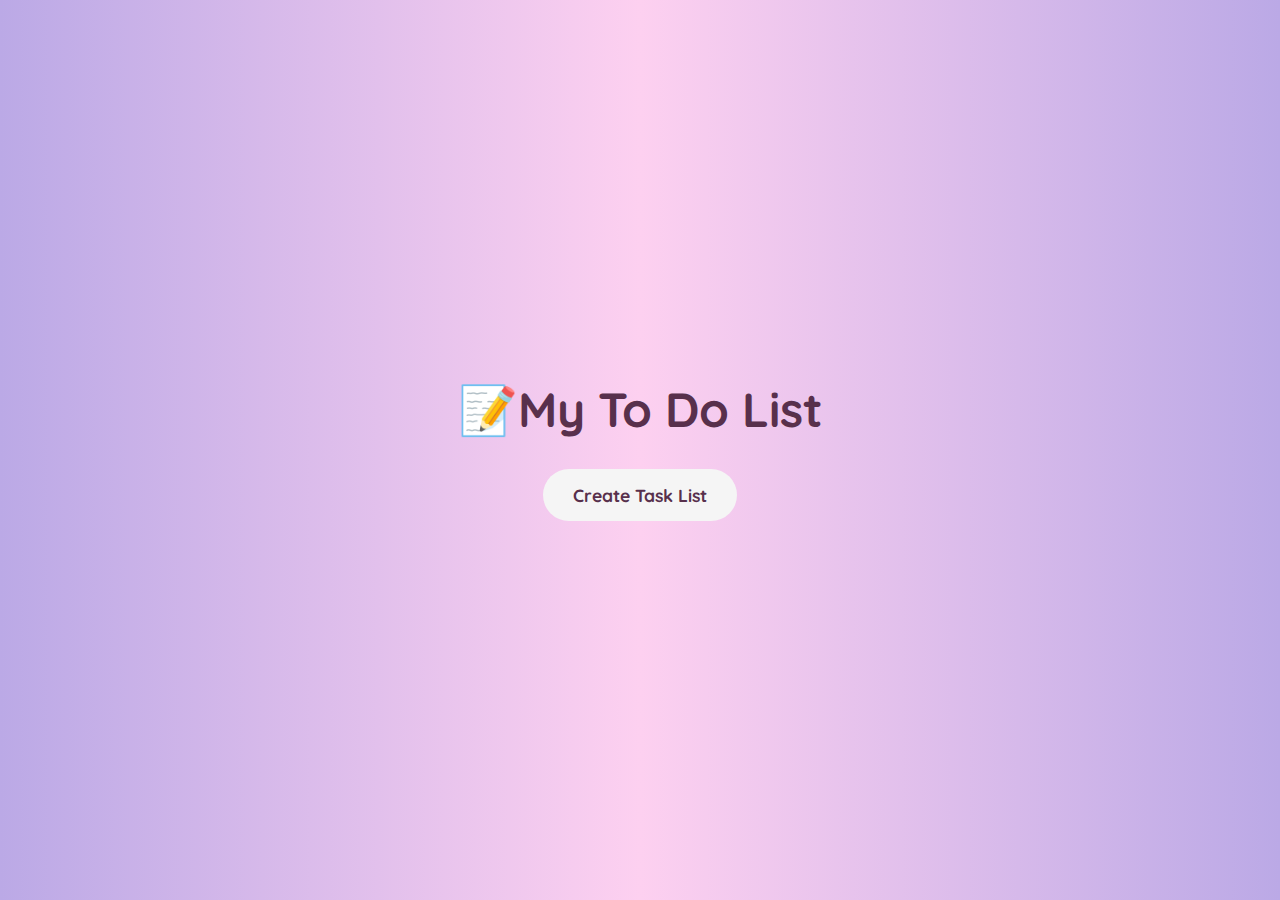
<file: index.html>
<!DOCTYPE html>
<html lang="en">
<head>
  <meta charset="UTF-8" />
  <title>My To Do List</title>
  <link href="style.css" rel="stylesheet">
  <link rel="preconnect" href="https://fonts.googleapis.com" />
  <link rel="preconnect" href="https://fonts.gstatic.com" crossorigin />
  <link href="https://fonts.googleapis.com/css2?family=Quicksand:wght@600&display=swap" rel="stylesheet" />
</head>
<body>
  <h1>📝My To Do List</h1>
  <button class="btn" onclick="location.href='create.html'">Create Task List</button>
</body>
</html>
</file>
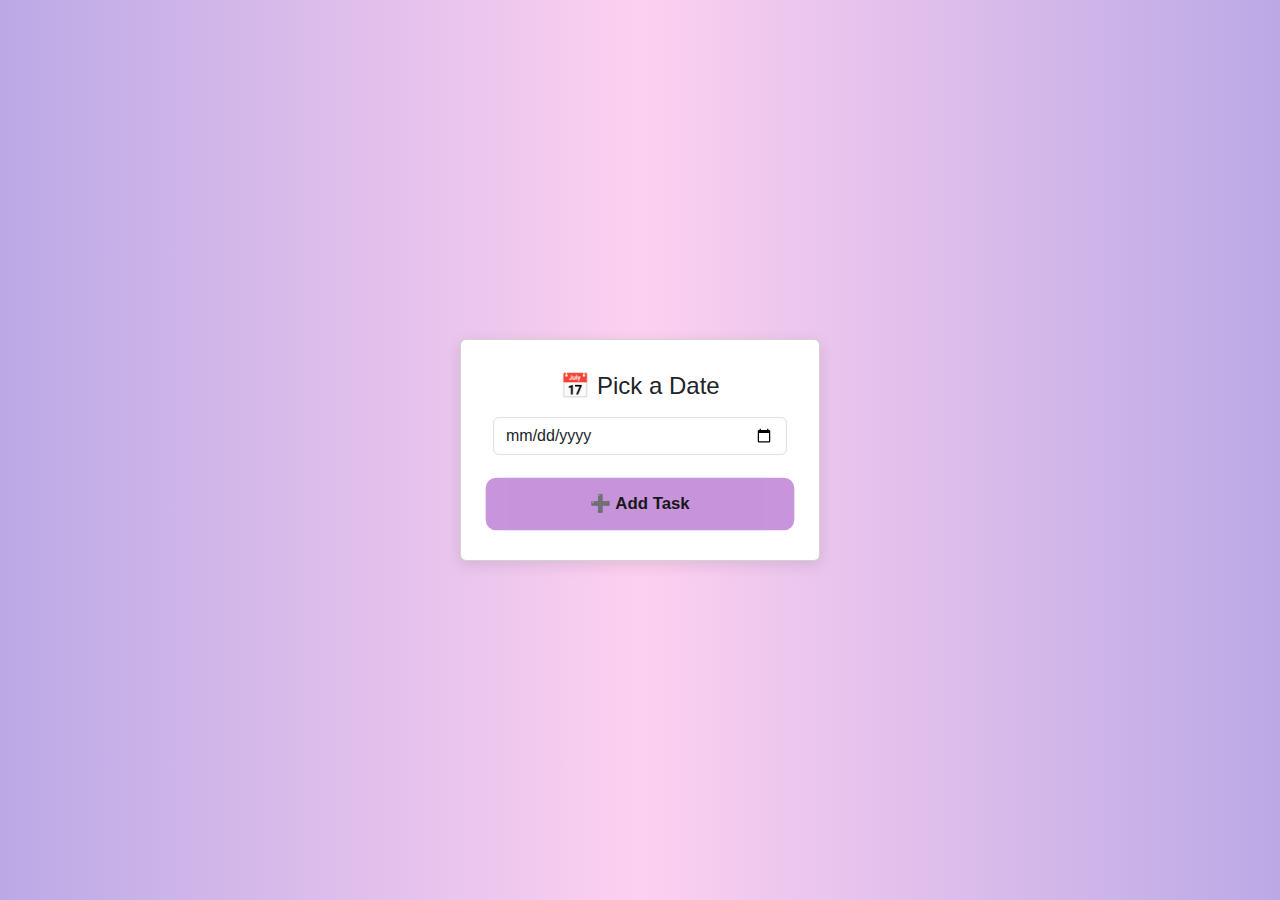
<file: create.html>
<!DOCTYPE html>
<html lang="en">
<head>
  <meta charset="UTF-8">
  <title>Pick a Date</title>
  <meta name="viewport" content="width=device-width, initial-scale=1.0">
  <link href="style.css" rel="stylesheet">
  <link href="https://cdn.jsdelivr.net/npm/bootstrap@5.3.2/dist/css/bootstrap.min.css" rel="stylesheet">
</head>
<body>
  <div class="card bg-white text-center">
    <h4 class="mb-3">📅 Pick a Date</h4>
    <input type="date" class="form-control mb-4" id="dateInput">
    <button class="btn-task" onclick="goToTaskPage()">➕ Add Task</button>
  </div>
  <script>
    function goToTaskPage() {
      const selectedDate = document.getElementById("dateInput").value;
      if (selectedDate) {
        localStorage.setItem("selectedDate", selectedDate);
      }
      window.location.href = "task.html";}
      function goToTaskPage() {
      const selectedDate = document.getElementById("dateInput").value;
      if (!selectedDate) {
      alert("Please choose a date before adding a task❗");
      return;
    }
    localStorage.setItem("selectedDate", selectedDate);
    window.location.href = "task.html";
  }
  </script>
</body>
</html>
</file>
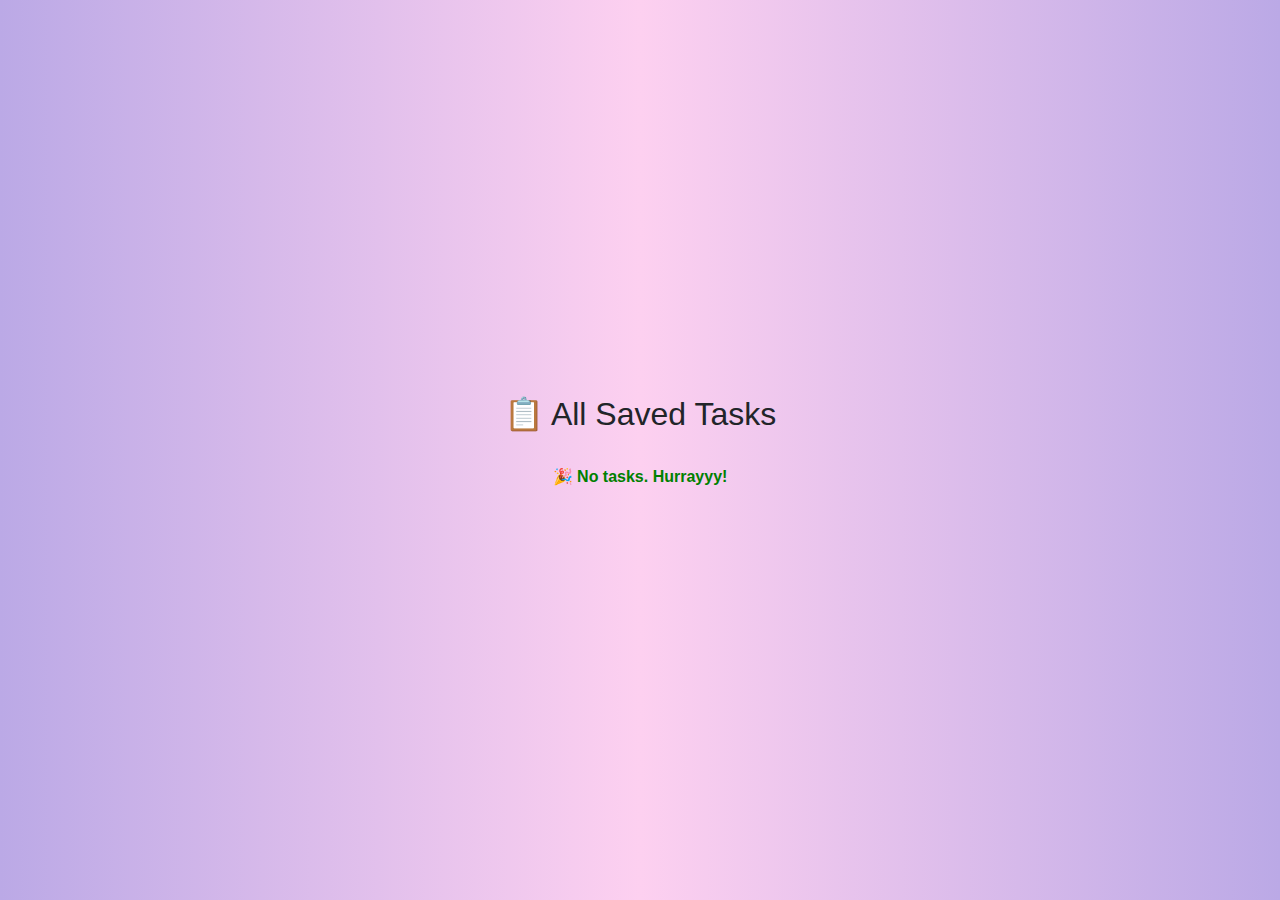
<file: list.html>
<!DOCTYPE html>
<html lang="en">
<head>
  <meta charset="UTF-8">
  <title>All Tasks</title>
  <meta name="viewport" content="width=device-width, initial-scale=1.0">
  <link href="style.css" rel="stylesheet">
  <link href="https://cdn.jsdelivr.net/npm/bootstrap@5.3.2/dist/css/bootstrap.min.css" rel="stylesheet">
</head>
<body>

  <div class="container">
    <h2 class="text-center mb-4">📋 All Saved Tasks</h2>
    <div id="taskListDisplay"></div>
  </div>

  <script>
    function showTasks() {
      const taskListDisplay = document.getElementById("taskListDisplay");
      const tasks = JSON.parse(localStorage.getItem("tasks")) || [];
      taskListDisplay.innerHTML = "";
      if (tasks.length === 0) {
        taskListDisplay.innerHTML = `<p class="no-tasks">🎉 No tasks. Hurrayyy!</p>`;
        return;
      }
      tasks.forEach((task, index) => {
        const taskCard = document.createElement("div");
        taskCard.className = `card mb-3 ${task.done ? 'done' : ''}`;
        taskCard.innerHTML = `
          <div class="card-body">
            <h5 class="card-title">📁 ${task.name}</h5>
            <p class="card-text">${task.desc}</p>
            <p class="card-text"><small class="text-muted">⏰ Deadline: ${task.deadline}</small></p>
            <div class="d-flex justify-content-end gap-2">
              <button class="btn btn-success btn-sm" onclick="markDone(${index})">✅ Done</button>
              <button class="btn btn-danger btn-sm" onclick="deleteTask(${index})">❌ Delete</button>
            </div>
          </div>
        `;

        taskListDisplay.appendChild(taskCard);
      });
    }
    function markDone(index) {
      const tasks = JSON.parse(localStorage.getItem("tasks")) || [];
      tasks[index].done = true;
      localStorage.setItem("tasks", JSON.stringify(tasks));
      showTasks();
    }
    function deleteTask(index) {
      const tasks = JSON.parse(localStorage.getItem("tasks")) || [];
      tasks.splice(index, 1);
      localStorage.setItem("tasks", JSON.stringify(tasks));
      showTasks();
    }
    showTasks();
  </script>
</body>
</html>
</file>
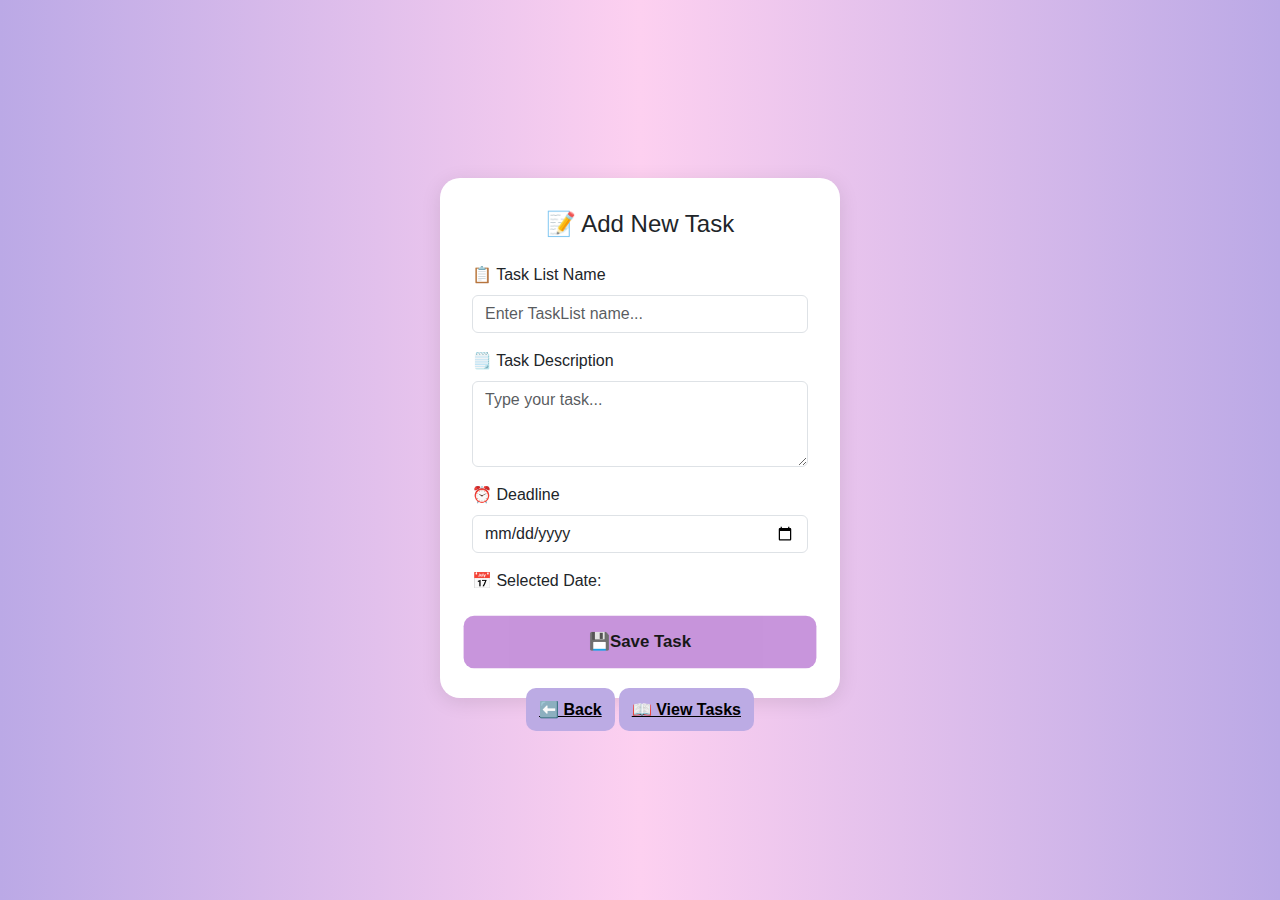
<file: task.html>
<!DOCTYPE html>
<html lang="en">
<head>
  <meta charset="UTF-8">
  <title>Add Task</title>
  <meta name="viewport" content="width=device-width, initial-scale=1.0">
  <link href="style.css" rel="stylesheet">
  <link href="https://cdn.jsdelivr.net/npm/bootstrap@5.3.2/dist/css/bootstrap.min.css" rel="stylesheet">
</head>
<body>
  <form class="task-form">
    <h4 class="mb-4 text-center">📝 Add New Task</h4>
    <div class="mb-3">
      <label for="taskList" class="form-label">📋 Task List Name</label>
      <input type="text" class="form-control" id="taskList" placeholder="Enter TaskList name...">
    </div>

    <div class="mb-3">
      <label for="taskText" class="form-label">🗒️ Task Description</label>
      <textarea class="form-control" id="taskText" rows="3" placeholder="Type your task..."></textarea>
    </div>

    <div class="mb-3">
      <label for="deadline" class="form-label">⏰ Deadline</label>
      <input type="date" class="form-control" id="deadline">
    </div>

    <div class="mb-3">
      <label class="form-label">📅 Selected Date:</label>
      <p id="selectedDate" class="fw-semibold text-primary"></p>
    </div>

    <button type="submit" class="btn-save">💾Save Task</button>
  </form>
  <div>
  <a href="create.html" class="form-end">⬅️ Back</a>
  <a href="list.html" class="form-end">📖 View Tasks</a>
</div>

  <script>
    document.querySelector(".task-form").addEventListener("submit", function(e) {
  e.preventDefault();

  const name = document.getElementById("taskList").value.trim();
  const desc = document.getElementById("taskText").value.trim();
  const deadline = document.getElementById("deadline").value;

  if (!name || !desc || !deadline) {
    alert("Please enter all values❗");
    return;
  }
  const task = {
    name,
    desc,
    deadline,
    dateCreated: new Date().toISOString(),
    done: false
  };
  let tasks = JSON.parse(localStorage.getItem("tasks")) || [];
  tasks.push(task);
  localStorage.setItem("tasks", JSON.stringify(tasks));
  alert("Task saved successfully✅");
  this.reset();
});
    const selectedDate = localStorage.getItem("selectedDate");
    if (selectedDate) 
    {
      document.getElementById("selectedDate").textContent = selectedDate;
    }
  function goBack() {
    window.history.back();
  }
  function viewTasks() {
    window.location.href = "list.html";
  }
  </script>
</body>
</html>
</file>
<file: style.css>
* {
  margin: 0;
  padding: 0;
  box-sizing: border-box;
  font-family: 'Quicksand', sans-serif;
}

body {
  height: 100vh;
  background: linear-gradient(to right, #bba9e6, #fdd0f0, #bba9e6);
  display: flex;
  flex-direction: column;
  justify-content: center;
  align-items: center;
  text-align: center;
}

h1 {
  font-size: 3rem;
  color: #58304c;
  margin-bottom: 30px;
}

.btn {
  padding: 15px 30px;
  background-color: whitesmoke;
  border: none;
  border-radius: 30px;
  font-size: 1.1rem;
  font-weight: bold;
  color: #58304c;
  cursor: pointer;
  transition: 0.3s ease;
  box-shadow: #0c0c0c;
}
.btn:hover {
  transform: scale(1.05);
  background-color:#c289d8;
}

/* date */
.card {
  background-color: #fcf2f6;
  padding: 2rem;
  border-radius: 20px;
  box-shadow: 0 4px 15px rgba(0, 0, 0, 0.1);
  width: 360px;
}

/* task */
.task-form {
  background: white;
  padding: 2rem;
  border-radius: 20px;
  box-shadow: 0 4px 20px rgba(0, 0, 0, 0.1);
  width: 400px;
}

.btn-task,.btn-save, .form-end {
  background-color:#bcabe4;
  color: #000000;
  border: none;
  padding: 0.8rem;
  width: 100%;
  font-weight: 600;
  border-radius: 10px;
}
.btn-task,.btn-save,.form-end:hover{
  transform: scale(1.05);
  opacity: 0.9;
  background-color: #c289d8;
}
/* list */
.card.done {
  opacity: 0.6;
  text-decoration: line-through;
}

.no-tasks {
  text-align: center;
  font-weight: bold;
  color: green;
  margin-top: 2rem;
}

.btn-sm {
  padding: 0.3rem 0.7rem;
  font-size: 0.8rem;
}
</file>
